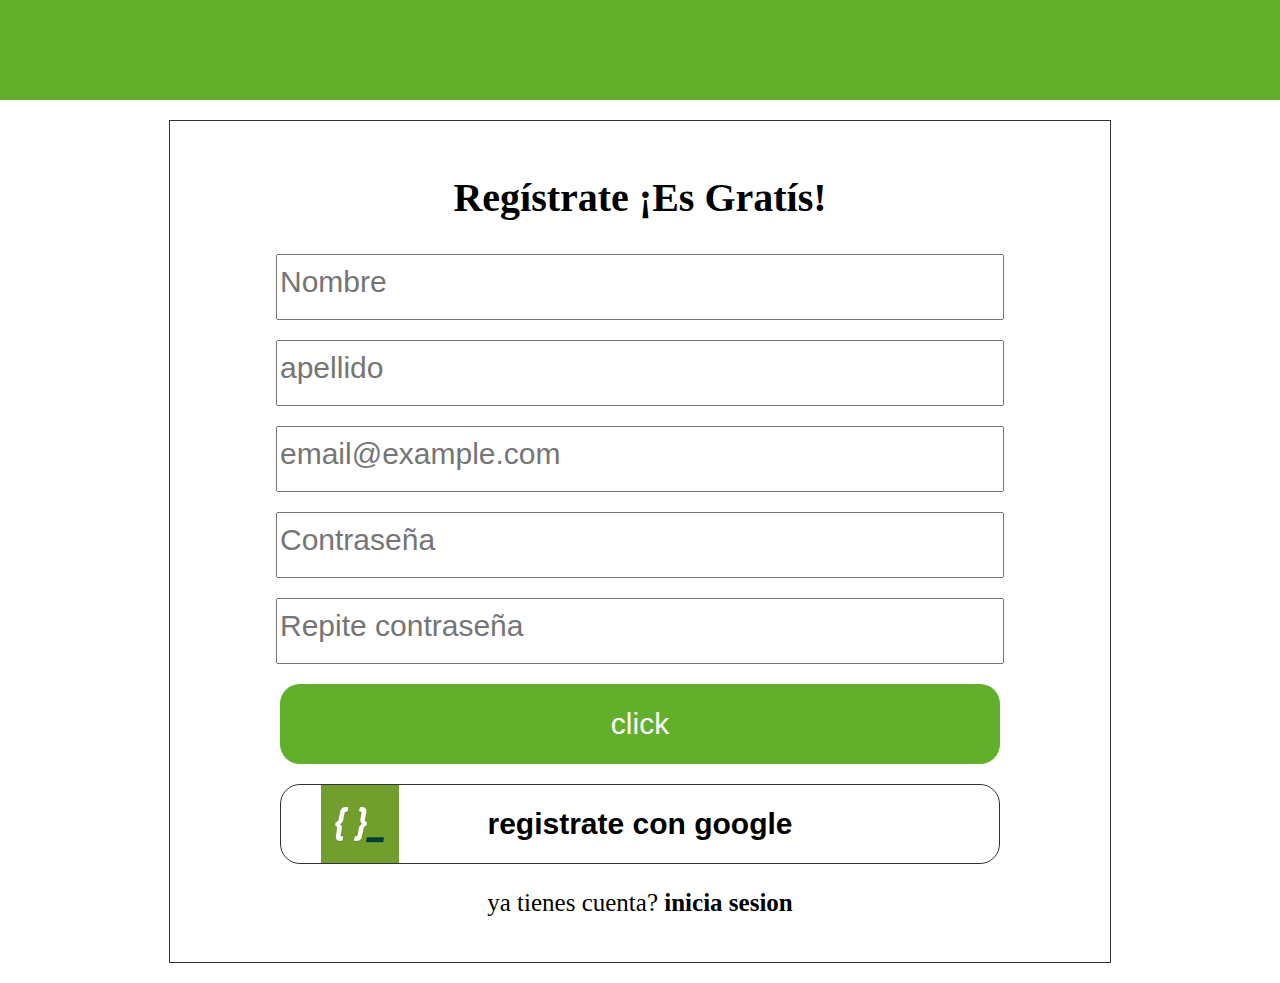
<file: index.html>
<!DOCTYPE html>
<html lang="en">

<head>
    <meta charset="UTF-8">
    <meta name="viewport" content="width=device-width, initial-scale=1.0">
    <link rel="stylesheet" href="./assets/css/style.css">
    <title>Document</title>
</head>

<body>
    <header class="header"></header>
    <main>
        <section class="form-login-container">
            <h2 class="title-center-40">Regístrate ¡Es Gratís!</h2>
            <input class="input" type="text" name="name" placeholder="Nombre">
            <input class="input" type="text" name="lastname" placeholder="apellido">
            <input class="input" type="text" name="email" placeholder="email@example.com">
            <input class="input" type="password" name="password" id="" placeholder="Contraseña">
            <input class="input" type="password" name="password" id="" placeholder="Repite contraseña">
            <button class="form-button">click</button>
            <button class="form-button form-button-google">
                registrate con google
                <img src="./assets/img/logos/adl.png" alt="">
            </button>
            <p class="title-center-25">ya tienes cuenta? <span class="fw-bold">inicia sesion</span></p>
        </section>
    </main>
</body>

</html>
</file>
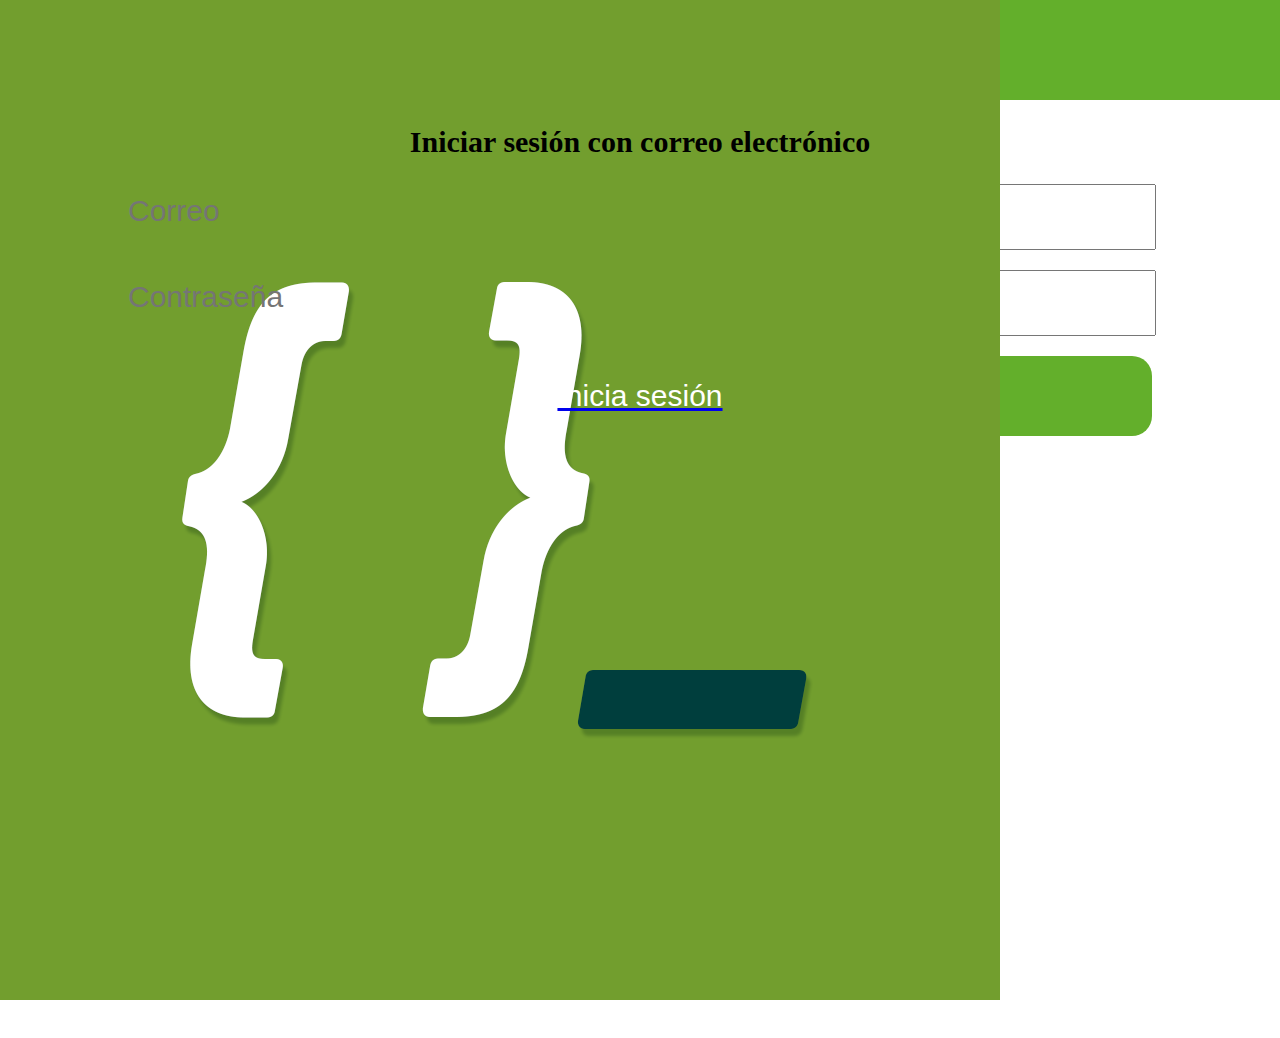
<file: login.html>
<!DOCTYPE html>
<html lang="en">
<head>
    <meta charset="UTF-8">
    <meta name="viewport" content="width=device-width, initial-scale=1.0">
    <link rel="stylesheet" href="./assets/css/style.css">
    <title>BlogFrontend</title>
</head>
<body>
    <header class="header">
        <div class="brand">
            <img src="./assets/img/logos/adl.png" alt="">
            <p>BlogFrontend</p>
        </div>
    </header>
    <section class="form-container">
        <h2 class="title-center-30">Iniciar sesión con correo electrónico</h2>
        <input type="text" class="input" placeholder="Correo">
        <input type="password" class="input" placeholder="Contraseña">
        <a href="./main.html">
            <button class="form-button"> Inicia sesión</button>
        </a>
    </section>
</body>
</html>
</file>
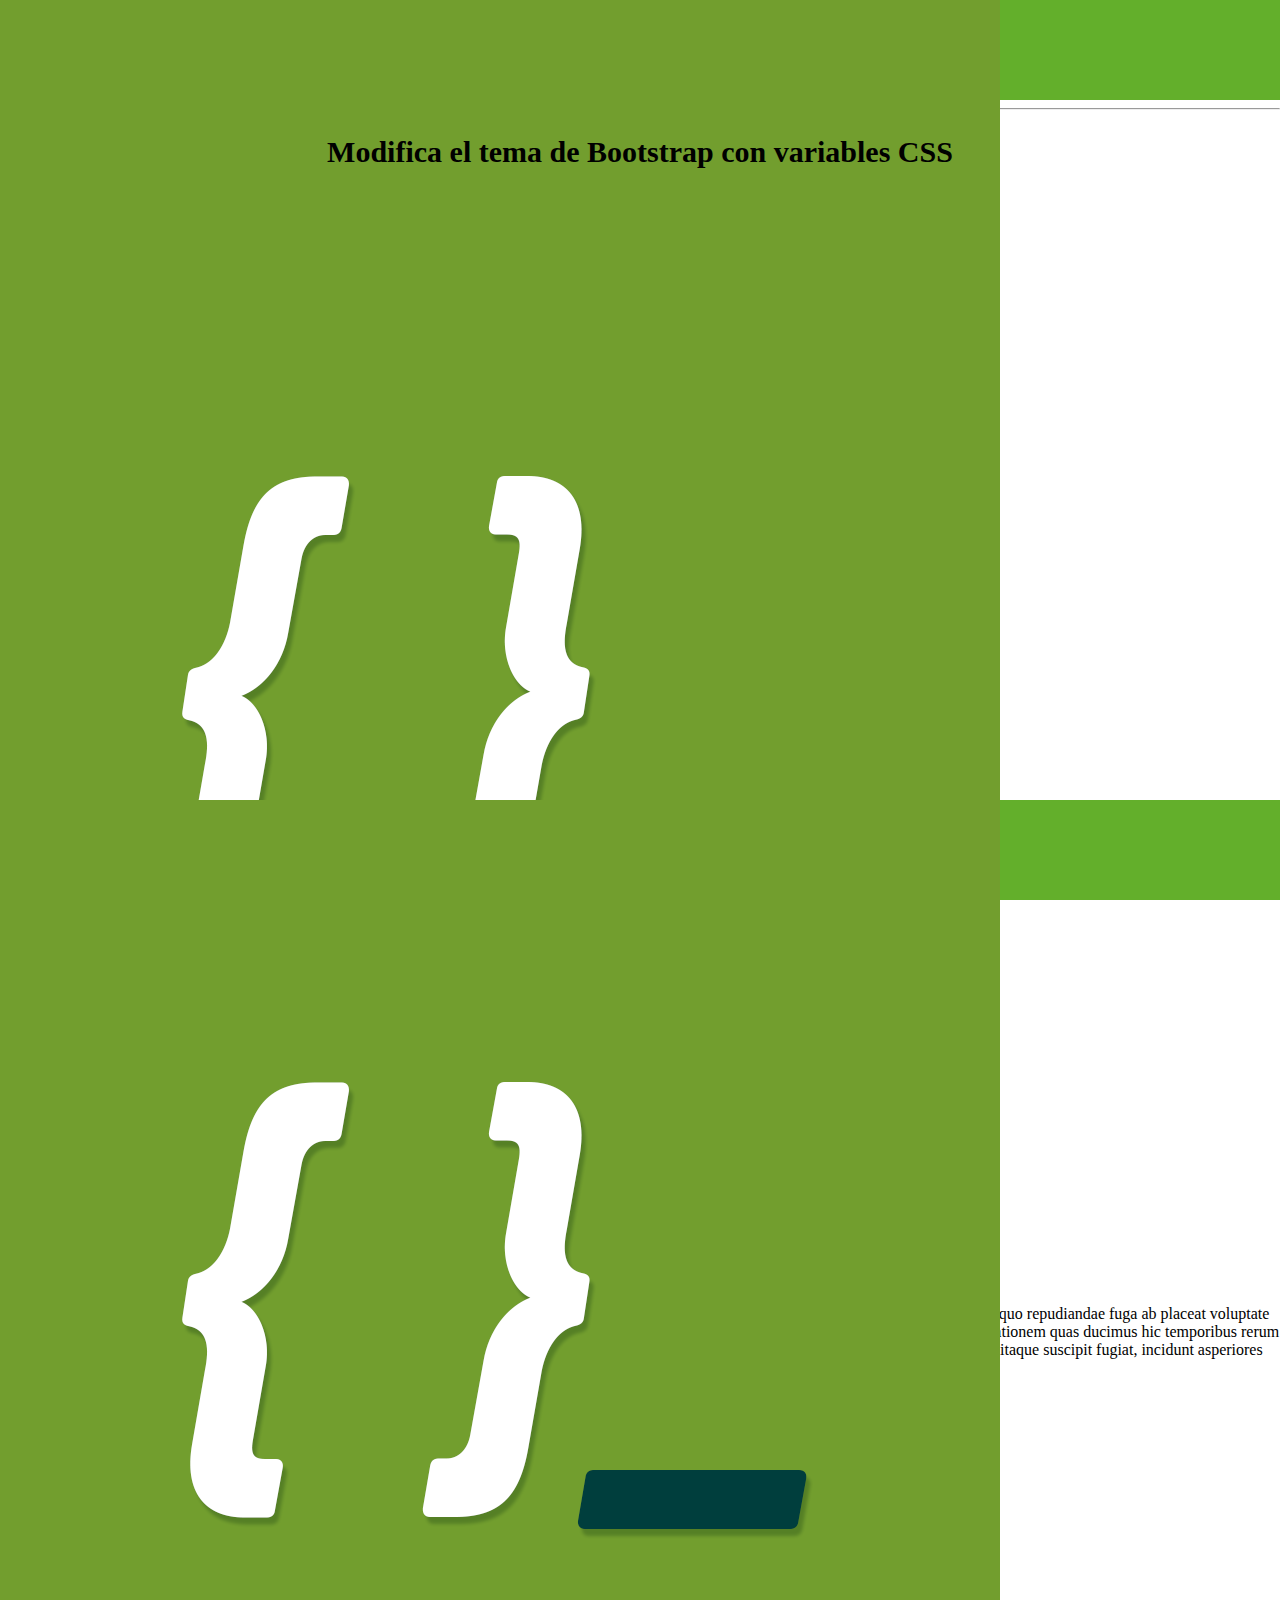
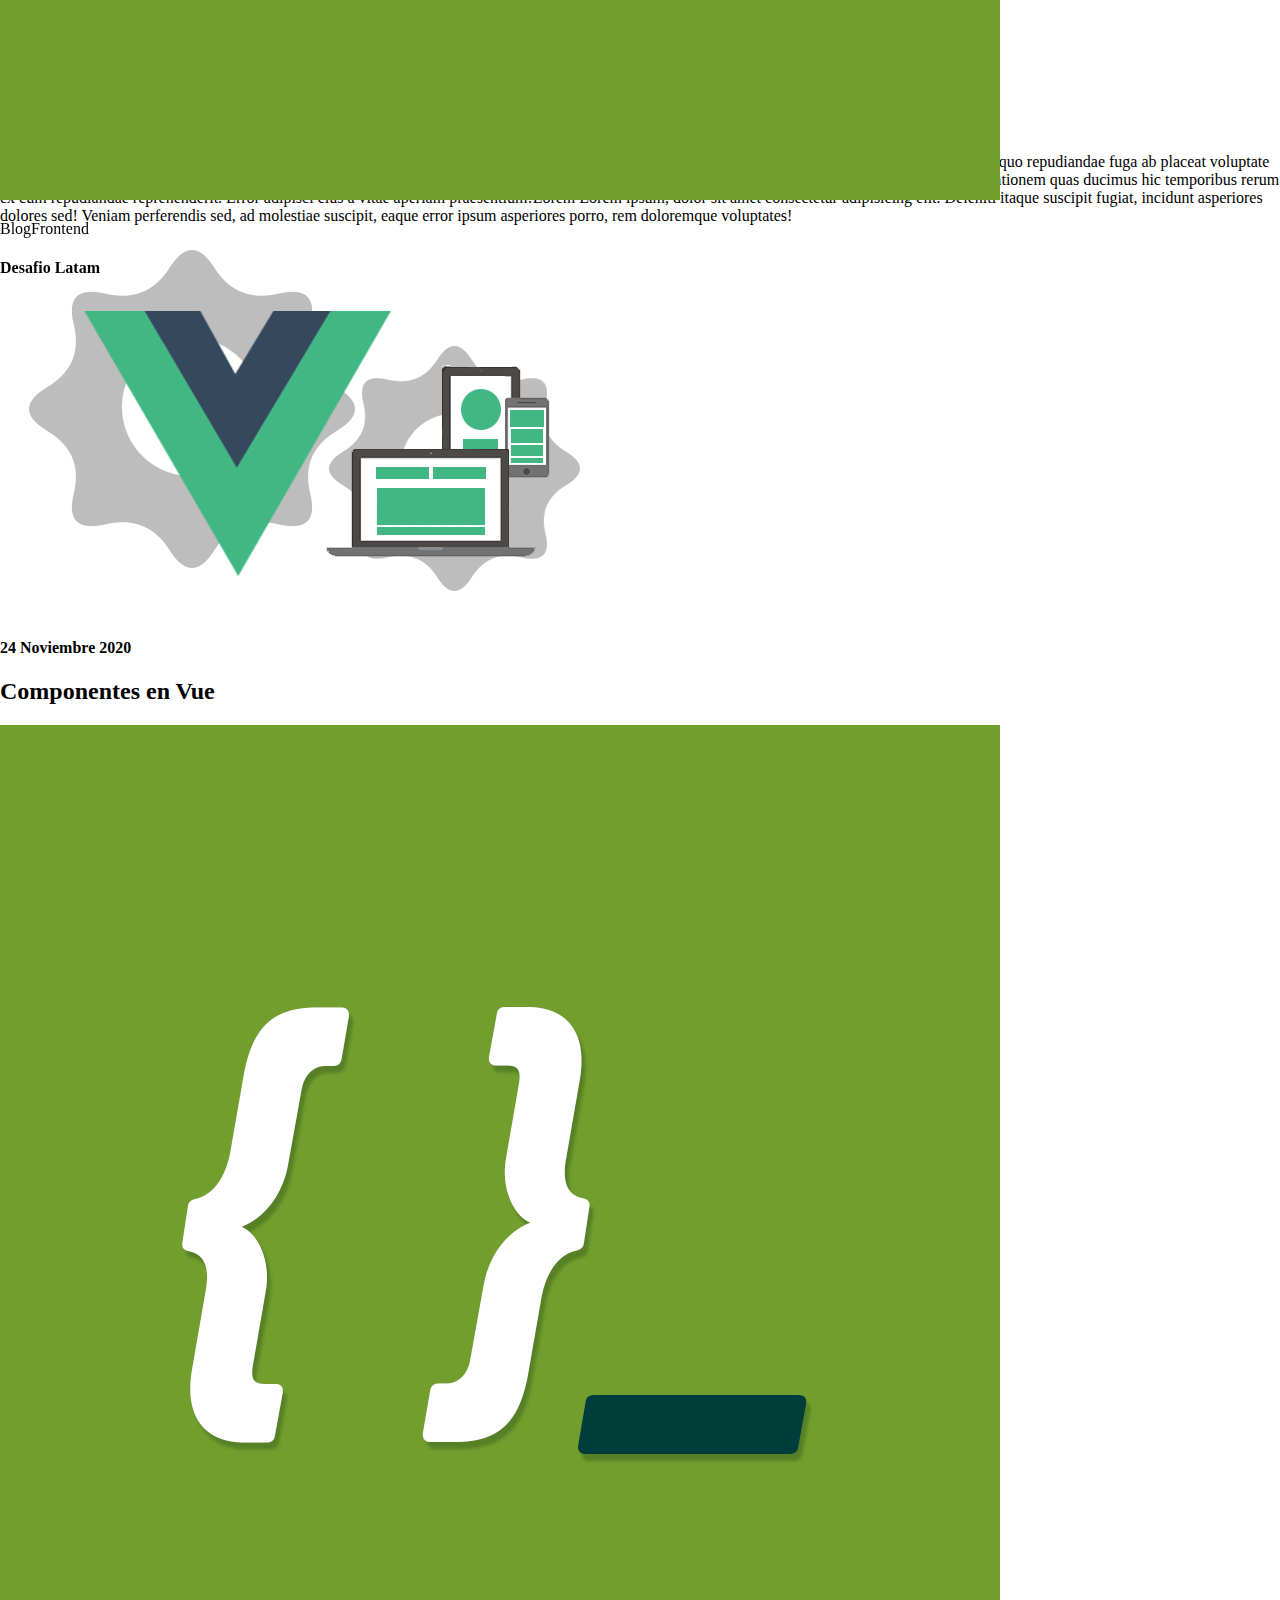
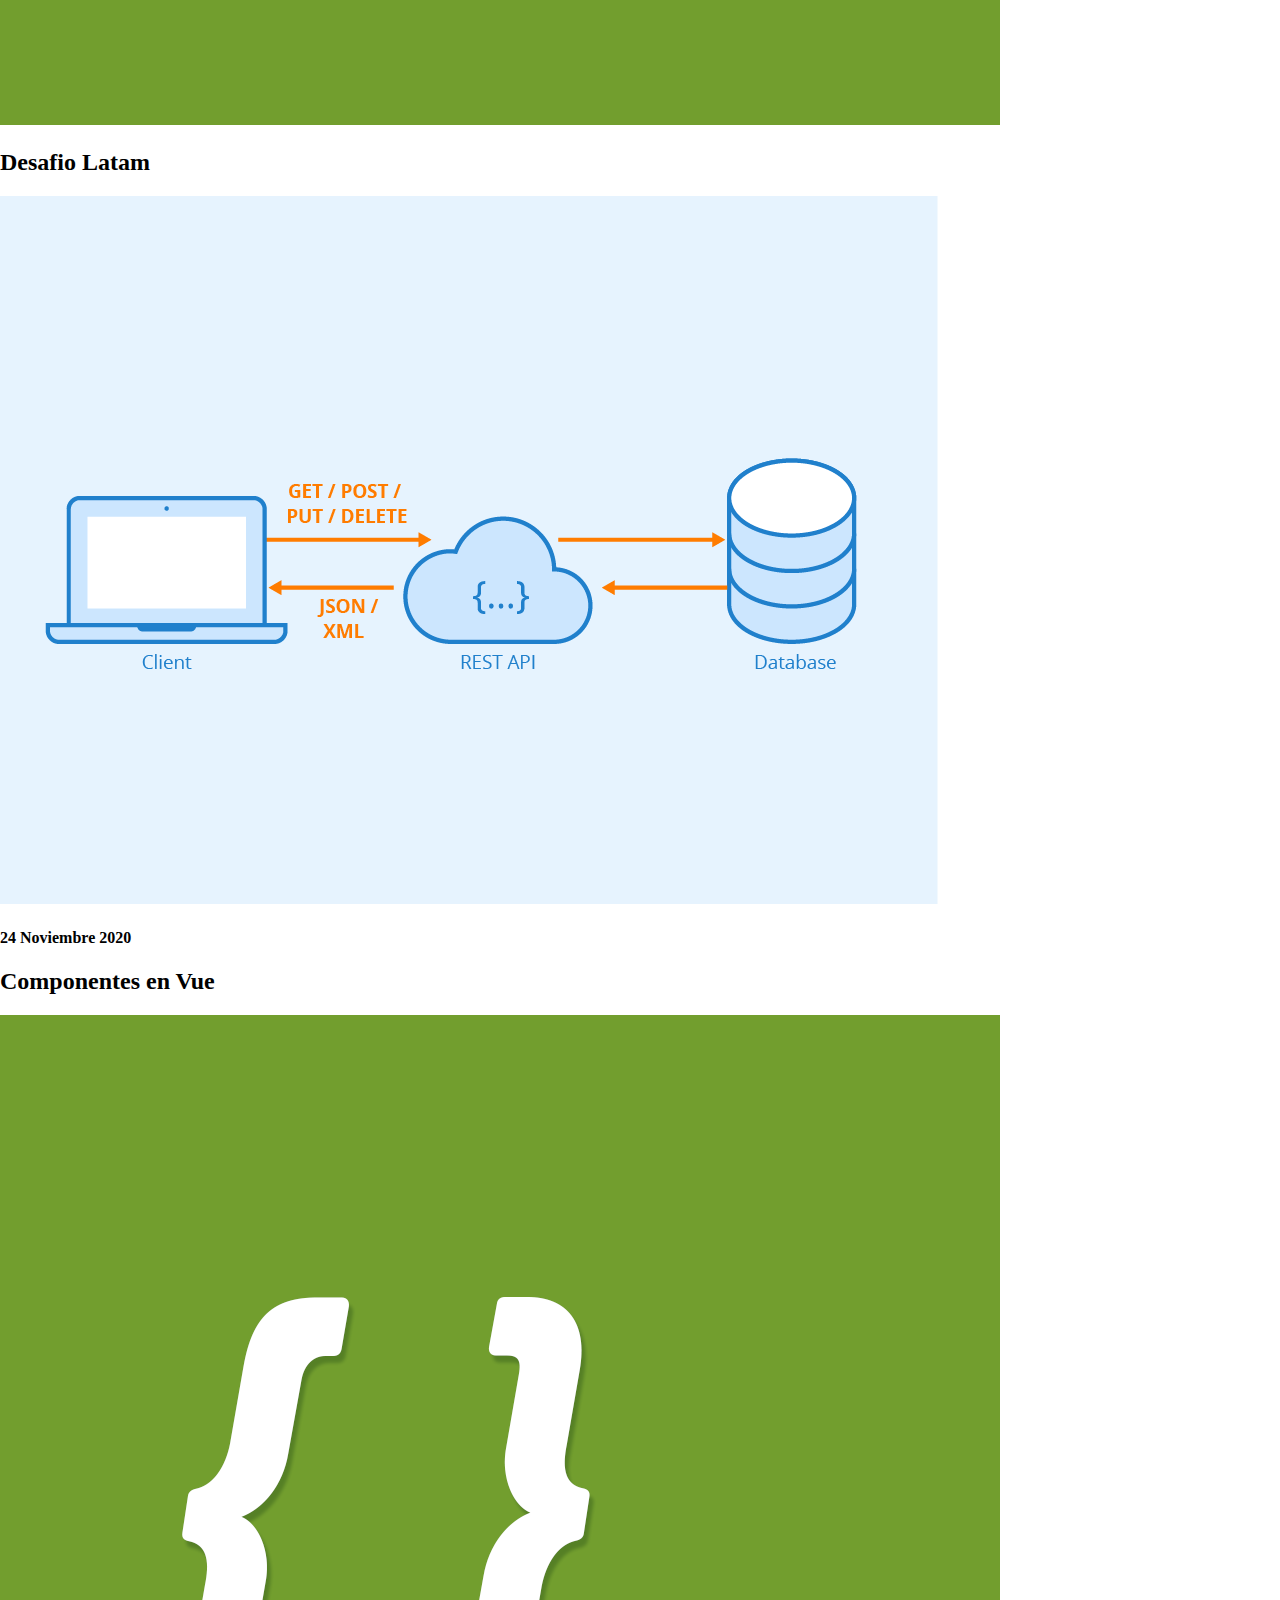
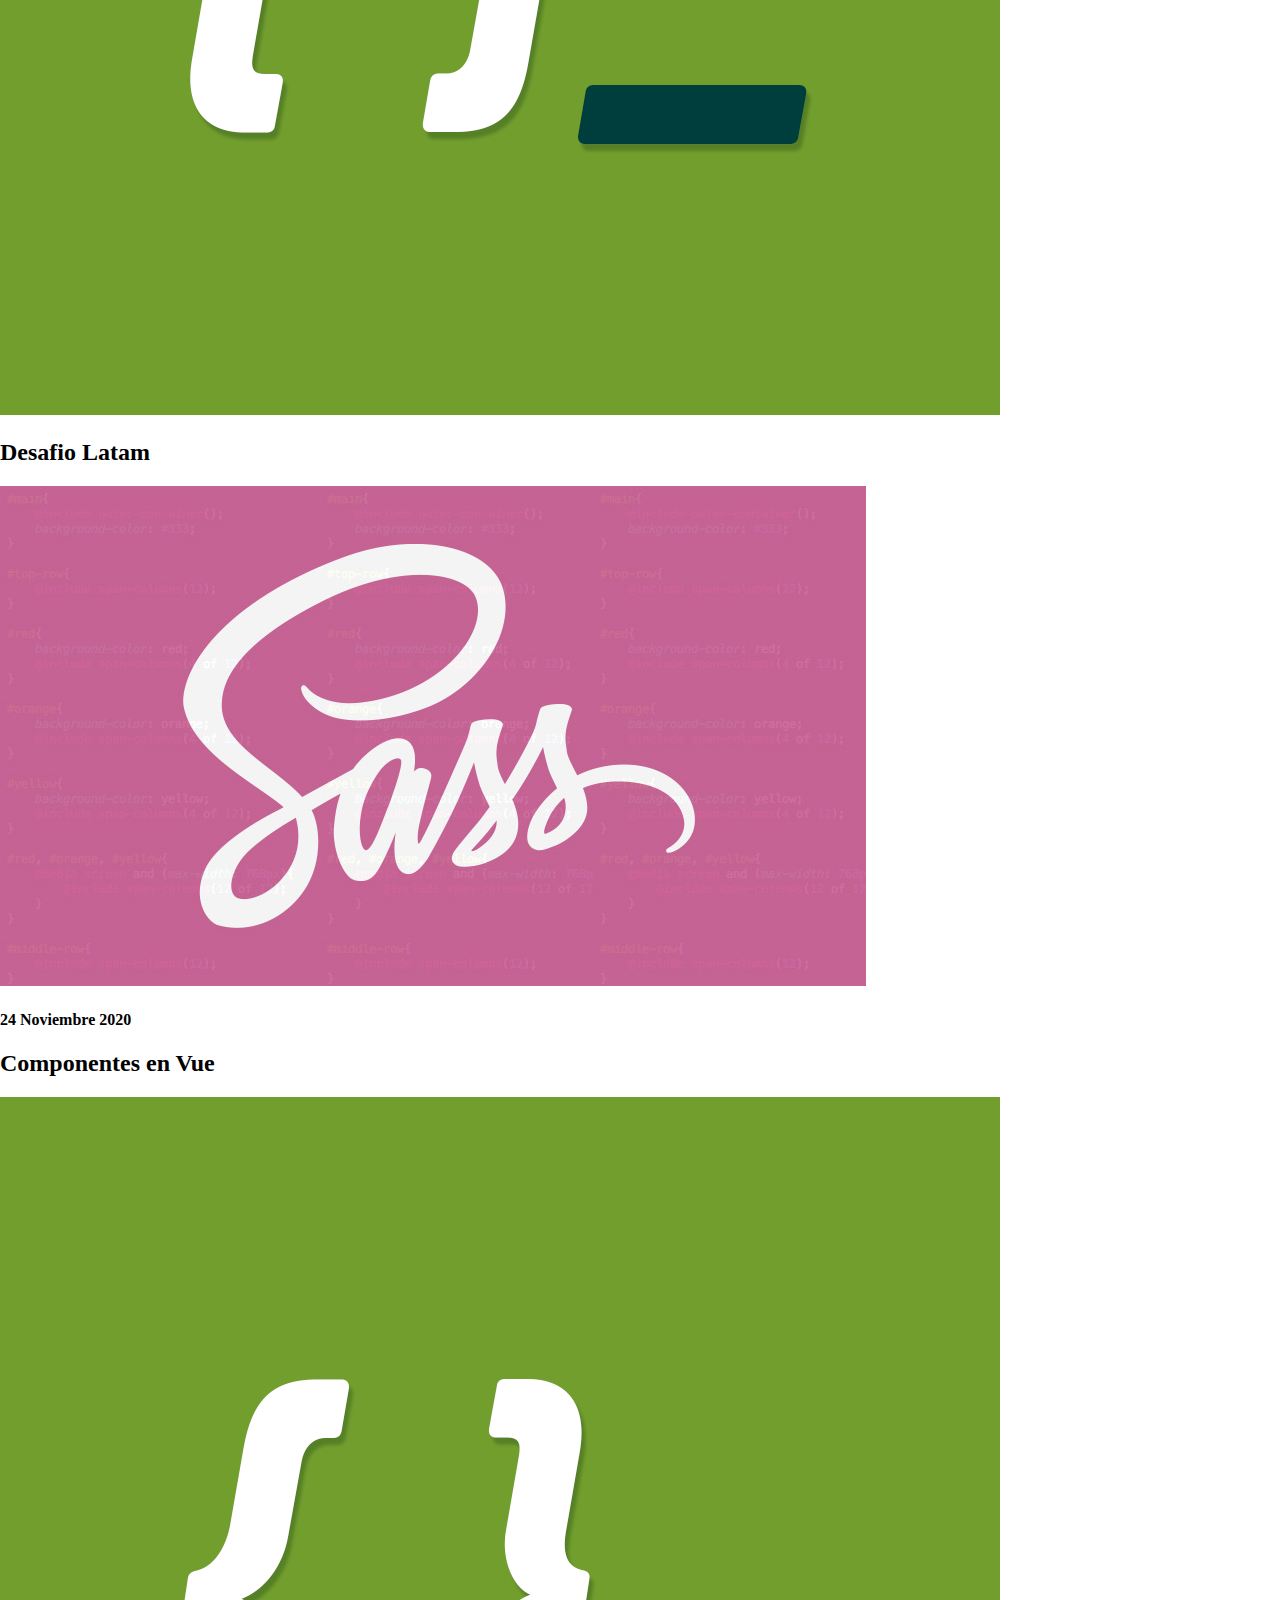
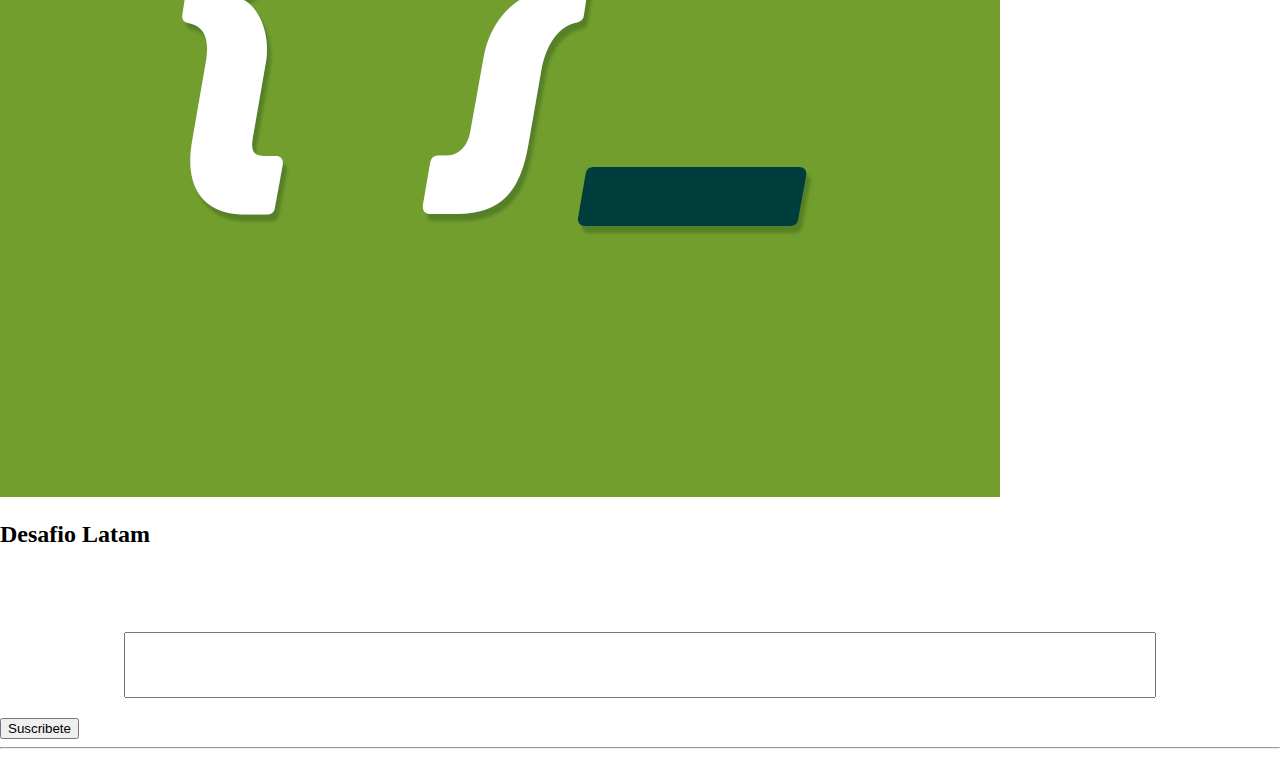
<file: main.html>
<!DOCTYPE html>
<html lang="en">

<head>
    <meta charset="UTF-8">
    <meta name="viewport" content="width=device-width, initial-scale=1.0">
    <link rel="stylesheet" href="./assets/css/style.css">
    <title>Document</title>
</head>

<body>

    <header class="header">

        <div class="brand">
            <img src="./assets/img/logos/adl.png" alt="">
            <p>BlogFrontend</p>
        </div>
    </header>

    <hr>

    <div class="card-zone">

        <section class="card-main">
            <h2 class="title-center-30">Modifica el tema de Bootstrap con variables CSS</h2>
            <div class="card-info">
                <img src="./assets/img/logos/adl.png" alt="">
                <h2>Desafio latam</h2>
                <h3>24 Noviembre 2022</h3>
            </div>
            <div class="card-body">

                <p>Lorem ipsum dolor sit amet consectetur adipisicing elit. Perspiciatis delectus aliquam cumque
                    excepturi.
                    Magnam, perferendis culpa quam dolores veritatis quo repudiandae fuga ab placeat voluptate veniam
                    doloremque
                    beatae, accusantium laudantium?Lorem ipsum dolor sit amet consectetur adipisicing elit. Eveniet
                    corrupti
                    a
                    nesciunt reiciendis, exercitationem quas ducimus hic temporibus rerum ex cum repudiandae
                    reprehenderit.
                    Error adipisci eius a vitae aperiam praesentium!Lorem Lorem ipsum, dolor sit amet consectetur
                    adipisicing
                    elit. Deleniti itaque suscipit fugiat, incidunt asperiores dolores sed! Veniam perferendis sed, ad
                    molestiae
                    suscipit, eaque error ipsum asperiores porro, rem doloremque voluptates!</p>
                <img src="./assets/img/posts/bootstrap.png" alt="">

                <p>Lorem ipsum dolor sit amet consectetur adipisicing elit. Perspiciatis delectus aliquam cumque
                    excepturi.
                    Magnam, perferendis culpa quam dolores veritatis quo repudiandae fuga ab placeat voluptate veniam
                    doloremque
                    beatae, accusantium laudantium?Lorem ipsum dolor sit amet consectetur adipisicing elit. Eveniet
                    corrupti
                    a
                    nesciunt reiciendis, exercitationem quas ducimus hic temporibus rerum ex cum repudiandae
                    reprehenderit.
                    Error adipisci eius a vitae aperiam praesentium!Lorem Lorem ipsum, dolor sit amet consectetur
                    adipisicing
                    elit. Deleniti itaque suscipit fugiat, incidunt asperiores dolores sed! Veniam perferendis sed, ad
                    molestiae
                    suscipit, eaque error ipsum asperiores porro, rem doloremque voluptates!</p>
            </div>

        </section>

        <div class="secondary-section">
            <div class="card-secondary">
                <img src="./assets/img/posts/vue-components.png" alt="">
                <h4>24 Noviembre 2020</h4>
                <h2>Componentes en Vue</h2>
                <div class="brandzone">
                    <img src="./assets/img/logos/adl.png" alt="">
                    <h2>Desafio Latam</h2>
                </div>
            </div>
            <div class="card-secondary">
                <img src="./assets/img/posts/api-js.png" alt="">
                <h4>24 Noviembre 2020</h4>
                <h2>Componentes en Vue</h2>
                <div class="brandzone">
                    <img src="./assets/img/logos/adl.png" alt="">
                    <h2>Desafio Latam</h2>
                </div>
            </div>
            <div class="card-secondary">
                <img src="./assets/img/posts/sass.jpg" alt="">
                <h4>24 Noviembre 2020</h4>
                <h2>Componentes en Vue</h2>
                <div class="brandzone">
                    <img src="./assets/img/logos/adl.png" alt="">
                    <h2>Desafio Latam</h2>
                </div>
            </div>
        </div>

    </div>


    <section class="subscripcion">
        <div>
            <h2 class="title-center-30 text-white">Mantente actualizado sobre el Desarollo FrontEnd</h2>
            <input class="input" type="text">
        </div>
        <button>Suscribete</button>
    </section>
    <hr>

    <footer class="footer">
        <div class="brand">
            <img src="./assets/img/logos/adl.png" alt="">
            <p>BlogFrontend</p>
        </div>
        <h4>Desafio Latam</h4>
    </footer>

</body>

</html>
</file>
<file: assets/css/style.css>
.fw-bold {
  font-weight: 900;
}

.fw-bolder {
  font-weight: 700;
}

.fw-normal {
  font-weight: 400;
}

.fw-light {
  font-weight: 300;
}

.title-center-40 {
  font-size: 40px;
  text-align: center;
}

.title-center-30 {
  font-size: 30px;
  text-align: center;
}

.title-center-25 {
  font-size: 25px;
  text-align: center;
}

.title-center-20 {
  font-size: 20px;
  text-align: center;
}

.title-center-15 {
  font-size: 15px;
  text-align: center;
}

.text-white {
  color: #fff;
}

body {
  box-sizing: border-box;
  margin: 0;
  padding: 0;
}

.header {
  height: 100px;
  width: 100vw;
  background-color: #63af2b;
  color: #fff;
}

.form-login-container {
  max-width: 900px;
  width: 99vw;
  margin: 20px auto;
  padding: 20px;
  border: solid 1px #333;
}

.footer {
  width: 100vw;
  height: 100px;
  background-color: #63af2b;
  position: fixed;
  bottom: 0;
}

.input {
  width: 80%;
  margin: 20px auto 20px auto;
  display: block;
  height: 60px;
}

.input::placeholder {
  font-size: 30px;
}

.form-button {
  border: 0 solid;
  border-radius: 20px;
  width: 80%;
  display: block;
  margin: 0 auto 20px auto;
  color: #fff;
  background-color: #63af2b;
  font-size: 30px;
  height: 80px;
}

.form-button-google {
  background-color: #fff;
  color: inherit;
  border: solid 1px #333;
  position: relative;
  font-weight: 900;
}
.form-button-google > img {
  height: 100%;
  position: absolute;
  top: 0;
  left: 40px;
}

/*# sourceMappingURL=style.css.map */
</file>
